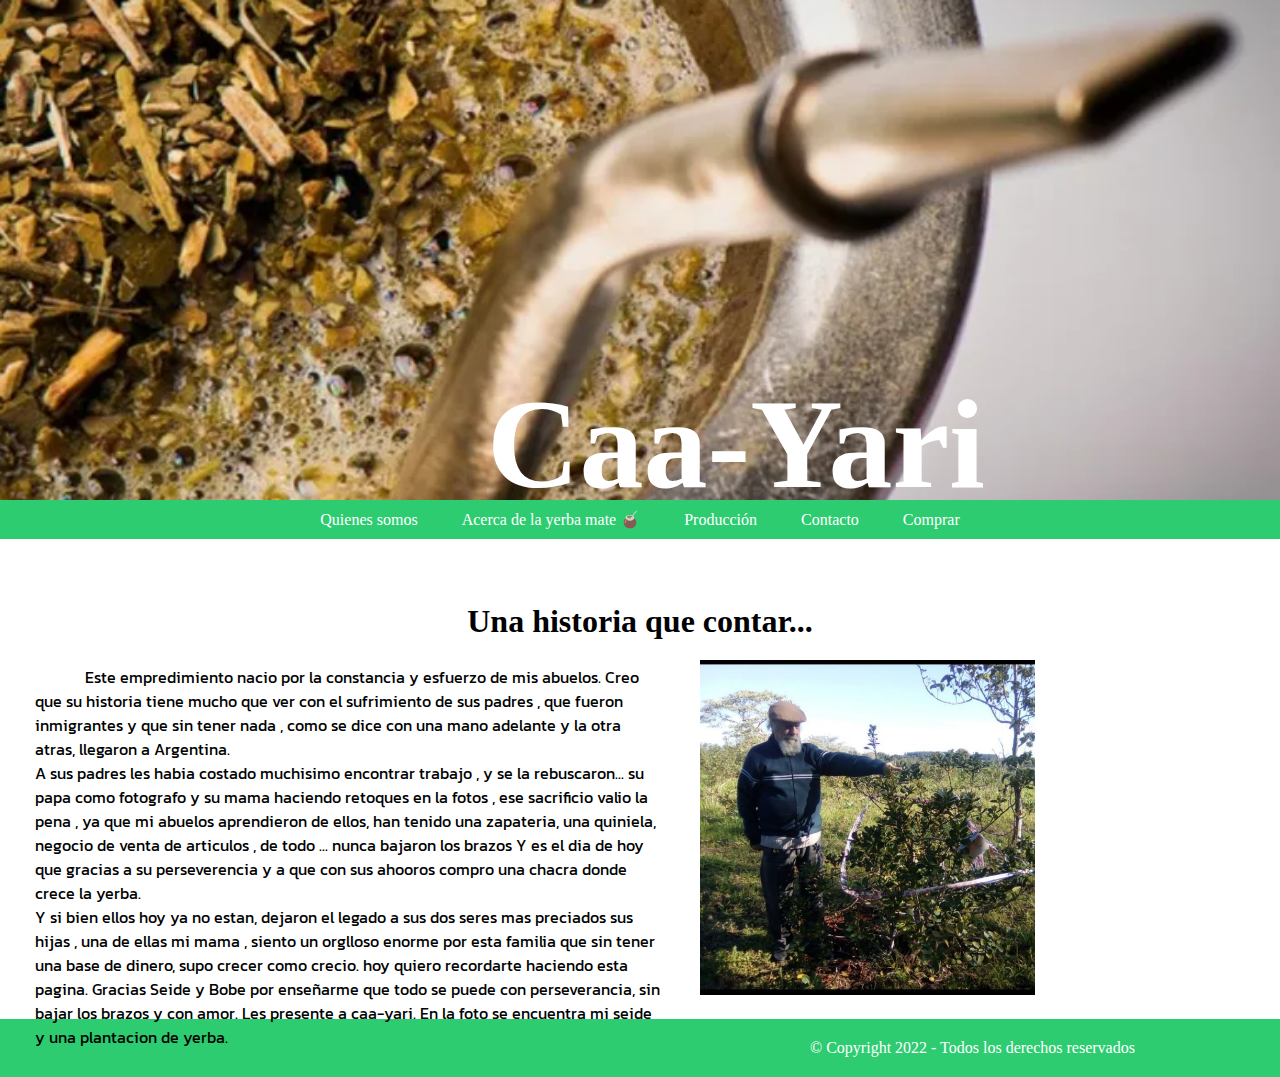
<file: caa-yari/index.html>
<!DOCTYPE html>
<html lang="es">
<head>
    <meta charset="UTF-8">
    <meta http-equiv="X-UA-Compatible" content="IE=edge">
    <meta name="viewport" content="width=device-width, initial-scale=1.0">
    <title>CAA-YARI</title>
    <link rel="icon" href="./images/icono-web.png" alt="logo">
    <!-- google fonts -->
    <link rel="preconnect" href="https://fonts.googleapis.com">
    <link rel="preconnect" href="https://fonts.gstatic.com" crossorigin>
    <link href="https://fonts.googleapis.com/css2?family=Pacifico&family=Permanent+Marker&family=Yellowtail&display=swap" rel="stylesheet">
    <link rel="preconnect" href="https://fonts.googleapis.com">
    <link rel="preconnect" href="https://fonts.gstatic.com" crossorigin>
    <link href="https://fonts.googleapis.com/css2?family=Inconsolata&family=Jost:wght@200&family=Kanit:wght@100&family=Source+Code+Pro&display=swap" rel="stylesheet">
    <!-- mi css -->
    <link rel="stylesheet" type="text/css" href="css/style.css">
</head>
<body>
    <header>
        <div class="container">
            <div class="fotoMate">
                <div class="marcaPagina">
                    <a href="./index.html">
                        <h1>Caa-Yari</h1>
                    </a>
                </div>    
            </div>
            <nav>
                <a href="../index.html" class="nav-enlace">Quienes somos</a>
                <!-- <a href="#" class="nav-enlace">Historia -->
                <a href="../pages/Acerca.html" class="nav-enlace">Acerca de la yerba mate 🧉</a>
                <a href="../pages/Produccion.html" class="nav-enlace">Producción</a>
                <a href="../pages/Contacto.html" class="nav-enlace">Contacto</a>
                <a href="../pages/Comprar.html"  class="nav-enlace">Comprar</a>
            </nav>
        </div>
    </header>   
    <main class="principal">
        <div class="container-fluid">
            <h1 class="titleFirst">Una historia que contar...</h1>
            <p class="history"> Este empredimiento nacio por la constancia y esfuerzo de mis abuelos. Creo que su historia tiene mucho que ver con el 
                sufrimiento de sus padres , que fueron inmigrantes y que sin tener nada , como se dice con una mano adelante y la otra atras, llegaron 
                a Argentina. <br> A sus padres les habia costado muchisimo encontrar trabajo , y se la rebuscaron... su papa como fotografo y su mama haciendo 
                retoques en la fotos , ese sacrificio valio la pena , ya que mi abuelos aprendieron de ellos, han tenido una zapateria, una quiniela, negocio de 
                venta de articulos , de todo ... nunca bajaron los brazos Y es el dia de hoy que gracias a su perseverencia y a que con sus ahooros 
                compro una chacra donde crece la yerba. <br> Y si bien ellos hoy ya no estan, dejaron el legado a sus dos seres mas preciados sus hijas , 
                una de ellas mi mama , siento un orglloso enorme por esta familia que sin tener una base de dinero, supo crecer como crecio. hoy quiero 
                recordarte haciendo esta pagina. Gracias Seide y Bobe por enseñarme que todo se puede con perseverancia, sin bajar los brazos y con amor. 
                Les presente a caa-yari. En la foto se encuentra mi seide y una plantacion de yerba.
            </p>
            <img class="fotoPlanta" src="./images/plantacionYerba.png" alt="plantacion de yerba">
        </div>
    </main>
    <footer>
        <div class="derecho-autor">
            <p class="copy"> &copy; Copyright 2022 - Todos los derechos reservados</p>
        </div>    
    </footer>
    <script src="./js/archivo.js"></script>
</body>
</html>
</file>
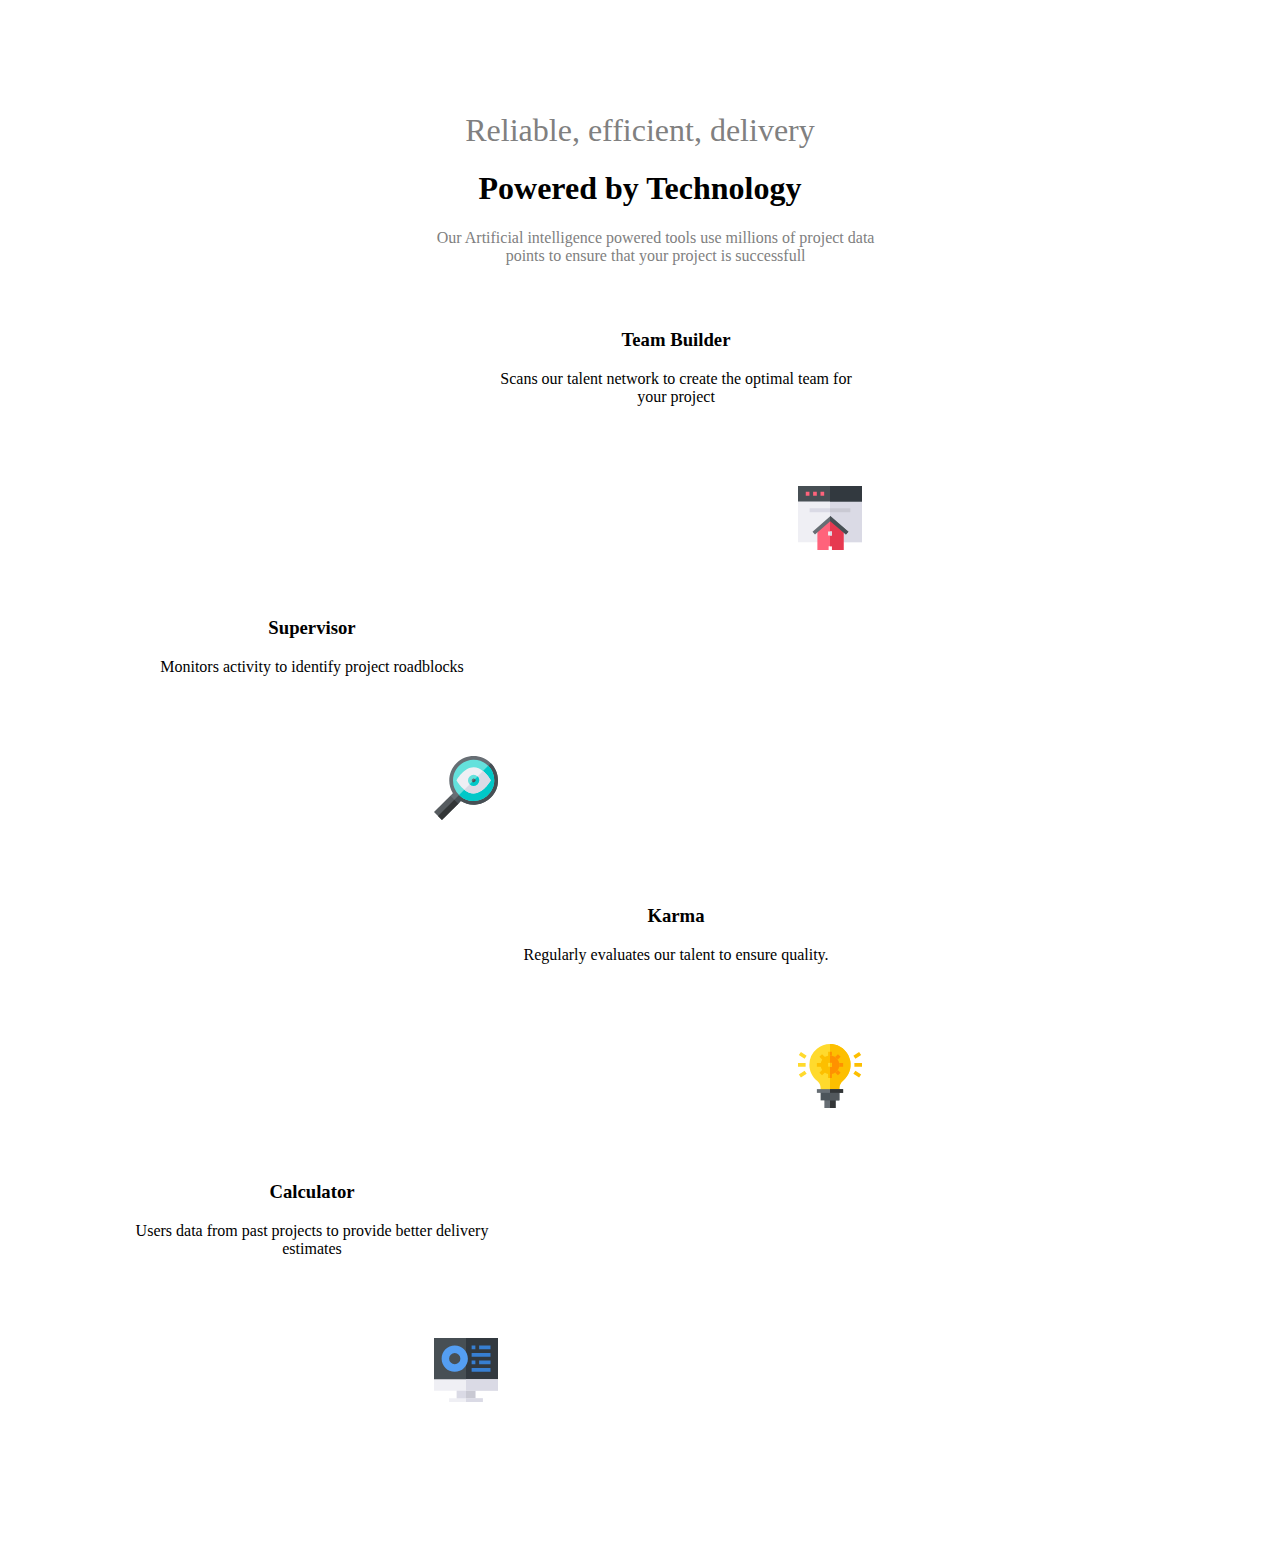
<file: project-frontmentor/design/project-1/four-card-feature-section.html>
<!DOCTYPE html>
<html lang="en">
<head>
    <meta charset="UTF-8">
    <meta http-equiv="X-UA-Compatible" content="IE=edge">
    <meta name="viewport" content="width=device-width, initial-scale=1.0">
    <title>four-card-feature-section</title>
    <!-- favicon -->
    <link rel="icon" type="image/png" sizes="32x32" href="/favicon-32x32.png">
    <!-- bootstrap -->
    <link href="https://cdn.jsdelivr.net/npm/bootstrap@5.2.0-beta1/dist/css/bootstrap.min.css" rel="stylesheet" integrity="sha384-0evHe/X+R7YkIZDRvuzKMRqM+OrBnVFBL6DOitfPri4tjfHxaWutUpFmBp4vmVor" crossorigin="anonymous">
    <!-- mi css -->
    <link rel="stylesheet" type="text/css" href="style.css">
</head>
<body>
    <main>
        <div class="divPrincipal">
            <h1 class="title1">Reliable, efficient, delivery</h1>
            <h1><b>Powered by Technology</b></h1>
            <p class="textoTitle">Our Artificial intelligence powered tools use millions of project data points to ensure that your project is successfull</p>
            <div class="card card1" style="width: 24rem;">
                <div class="card-body">
                <h3 class="card-title">Team Builder</h3>
                <p class="card-text">Scans our talent network to create the optimal team for your project</p>
                <img class="fotocard" src="images/icon-team-builder.svg"/>
                </div>
            </div>
            <div class="card card2" style="width: 24rem;">
                <div class="card-body">
                <h3 class="card-title">Supervisor</h3>
                <p class="card-text">Monitors activity to identify project roadblocks</p>
                <img class="fotocard" src="images/icon-supervisor.svg"/>
                </div>
            </div>
            <div class="card card3" style="width: 24rem;">
                <div class="card-body">
                <h3 class="card-title">Karma</h3>
                <p class="card-text">Regularly evaluates our talent to ensure quality.</p>
                <img class="fotocard" src="images/icon-karma.svg"/>
                </div>
            </div>
            <div class="card card4" style="width: 24rem;">
                <div class="card-body">
                <h3 class="card-title">Calculator</h3>
                <p class="card-text">Users data from past projects to provide better delivery estimates</p>
                <img class="fotocard" src="images/icon-calculator.svg"/>
                </div>
            </div>
        </div>
    </main>
    <!-- bootstrap -->
    <script src="https://cdn.jsdelivr.net/npm/bootstrap@5.2.0-beta1/dist/js/bootstrap.bundle.min.js" integrity="sha384-pprn3073KE6tl6bjs2QrFaJGz5/SUsLqktiwsUTF55Jfv3qYSDhgCecCxMW52nD2" crossorigin="anonymous"></script>
</body>
</html>
</file>
<file: caa-yari/css/style.css>
/* todos los html */
*{
	margin:0;
	padding: 0;
    box-sizing: border-box;
}

header{
    /* width: 620px; */
    margin: 0 auto;
}

.fotoMate{
    background-image: url("../images/mate.png");
    /* background-color: #cccccc; */
    height: 500px;
    background-position: center;
    background-repeat: no-repeat;
    background-size: cover;
    position: relative;
}

.marcaPagina{
    text-align: center;
    position: absolute;
    top: 80%;
    /* left: 65%; */
    left: 40%;
    transform: translate(-5%, -20%);
    font-size: 64px;
    /* color: black; */
    color: white;
}

.marcaPagina a{
    text-decoration: none;
    list-style: none;
    color: #fff;
}


.barraNav{
    background-color: lightgreen;
}

/* .logo{
    margin-top: 1.5em;
    margin-bottom: 1em;
    margin-left: 40%;
} */

/* .menu{
    font-family: 'Source Code Pro', monospace;
    text-align: center;
    text-decoration: none;
    list-style-type: none;
    margin-left: 30%;
    background-color: lightgreen;

}

ul{
    list-style-type: none;
    text-decoration: none;
}

.menu li>a{
    background-color: lightgreen;
    color: white;
    padding: 10px;
    display: block;
    text-decoration: none;
    min-width: 100px;
}

.menu li>a:hover{
    color: black;
    background-color: #eaeaea;
    background-color: lightgreen;
}

.menu>li{
    float: left;
    text-align:center;
}


.menu>li>ul{
    display: none;
}
 

.menu>li:hover>ul {
    background-color:rgb(10, 127, 10);
    display:block;
} */

.nav-enlace{
    display: inline-block;
    background: rgb(46, 204, 113);   
    color: white;
    padding: 10px 20px;  /*10px top y bottom y 30px izq y der */
    text-decoration: none;
    text-decoration-style: none ;
    /* margin-left: 5%;
    margin-right: 5%; */
}

.nav-enlace:hover{
    background: gray ;
}

nav{
    background: rgb(46, 204, 113);   
    text-align: center;   
}


/* footer{
    margin-top: 2em;
    margin-bottom: 2em;
    padding-top: 2em;
    padding-bottom: 2em;
} */

.copy{
    text-align: center;
    /* color: #eaeaea; */
    font-weight: 500;
    color: #fff ;
}

footer .derecho-autor{
    background-color: rgb(46, 204, 113) ;
    text-align: center;
    padding-left: 15px;
    padding-right: 15px;
    padding-top: 20px;
    padding-bottom: 20px;
}

/* index */
.principal{
    background-color: white;
}

.titleFirst{
    text-align: center;
    margin-top: 2em;
}

.container-fluid{
    width: 100%;
    padding-left: 15px;
    padding-right: 15px;
    position: relative;
}

.history{
    font-family: 'Kanit', sans-serif;
    width: 50%;
    height: 50%;
    align-items: center;
    margin: 25px 20px;
    /* margin-left: 9em;
    margin-right: 4em; */
    /* margin-top: 2em; */
    float: left;
    /* text-align: justify; */
    text-indent: 50px; /*sangria */
}

.fotoPlanta{
    padding: 20px;
    /* width: 400px;
    height: 400px; */
    width: 30%;
    height: 30%;
}
/* fin index */

/* page acerca */
.tituloMate{
    margin-top: 2em;
    margin-left: 40%;
    margin-bottom: 2em;
    color: green;
}

.fotoMateYerba{
    float: left;
    /* width: 380px; */
    width: 25%;
    margin-left: 10%;
    margin-right: 10%;
}

.historiaMate{
    margin-right: 20%;
    margin-top: 3.5em;
    font-family: 'Kanit', sans-serif;
    text-indent: 20px; /*sangria */
}

.tituloHistoria, .tituloProduccion{
    margin-top: 2em;
    margin-left: 35%;
    margin-bottom: 2em;
    color: green;
}

.fotoYerba{
    float: right;
    width: 25%;
    margin-left: 10%;
    margin-right: 10%;
    margin-bottom: 4em;
}

.historiaYerba{
    margin-left: 15%;
    font-family: 'Kanit', sans-serif;
    margin-bottom: 4em;
    text-indent: 20px; /*sangria */
}

/* pagina produccion */
.parteProd{
    margin-bottom: 6em;
}

.produccion{
    float: left;
    width: 550px;
    height: 400px;
    margin-left: 10%;
    margin-right: 5%;
    margin-bottom: 5%;
    margin-top: 2em;
}

.historiaProduccion{
    margin-right: 10%;
    font-family: 'Kanit', sans-serif;
}

/* page contacto */


.campoNombre{
    padding-bottom: 1em;
    margin-left: 3em;
} 

.campoApellido, .campoEmail{
    padding-top: 1em;
    padding-bottom: 1em;
    margin-left: 3em;
}

.campoEmail{
    margin-right: 4em;
}

.campoConsulta{
    margin-left: 6em;
}

.cons{
    position: absolute;
    left: 580px;
    top: 895px;
} 

.area{
    width: 178px;
}


.cuadro{
    height: 70px;
}

.btnEnviar{
    margin-top: 1em;
    width: 50px;
    margin-left: 6em;
    margin-bottom: 2em;
}

/* page comprar */
.precio{
    margin-top: 4em;
    margin-bottom: 2em;
    text-align: center;
    color: green;
}

.bolsaCuarto, .bolsaMedio{
    float: left;
    width: 200px;
    height: 200px;
    margin-left: 15%;
    margin-right: 10%;
    /* margin-top: 4em; */  
}

/* .bolsaKilo{
    float: left;
    width: 200px;
    height: 250px;
    margin-left: 15%; 
    margin-right: 10%;
    margin-top: 1em;
} */

.bolsaKilo{
    width: 200px;
    height: 250px;
}

.bolsaCincoKilos{
    float: left;
    width: 200px;
    height: 300px;
    margin-left: 15%;
    margin-right: 10%;
    /* margin-top: 5em; */
}

.cartel1{
    margin-top: 6em;
    margin-left: 3em;
}

.cartel2{
    float: right;
    /* margin-right: 40%; */
    margin-right: 42%;
}

.kilo{
    margin-top: 8em;
    margin-left: 15%;
}


.cartel3{
    margin-top: 6em;
    margin-left: 3em;
     /* margin-bottom: 3em; */
     /* margin-right: 50%; */
}

.cartel4{
    margin-top: 2em;
    margin-left: 3em;
}


.descripcion{
    margin-bottom: 1em;
    /* margin-left: 2em; */
}

.descripcion1{
    /* margin-top:10%; */
    margin-bottom: 1em;
}



.peso{
    /* margin-left: 2em; */
    margin-top: 1em;
}

.precioCuarto{
    /* display: inline; */
    /* margin-left: 1em; */
    font-size: 28px;
    font-weight: 700;
}

.producto4{
    margin-bottom: 20%;
}


/* pagina contactenos */

.tituloForm{
    text-align: center;
    margin-top: 5%;
    text-decoration: underline;
    font-size: 20px;
    margin-bottom: 2em;
}

.formularioContacto{
    text-align: center;
    margin: 5%;
    /* align-items: center; */
    /* margin-top: 2em;
    margin-bottom: 3em; */
    border: 3px solid lightgrey;
    border-width: thin;
    padding: 10px;
    border-radius: 105px;
    width: 60%;
    height: 60%;
    margin-left: 20%;
}

.columna{
    padding-left: 15px;
    padding-right: 15px;
}

/* .posicionForm{
    margin-left: 58.33%;
} */

#contactenos{
    position: relative;
}

#contactenos form{
    padding: 60px;
}

#contactenos form .form-block{
    width: 100%;
    margin-bottom: 15px;
}

#contactenos form .form-block .form-control{
    display: block;
    height: 40px;
    font-size: 16px;
    border: 1px solid green;
    width: 100%;
    padding: 5px 10px;
}

#contactenos form .form-block textarea{
    display: block;
    height: 100px;
    font-size: 16px;
    border: 1px solid green;
    width: 100%;
    padding: 5px 10px;
}

#contactenos form .form-block.ultimo-bloque{
    margin-bottom: 0;
    padding: 15px;
}

form .boton.boton-negro{
    width: 30%;
}



@media (max-width: 769px){

    .container{
        width: 100%;
    }

    body{
        font-size: 15px;
    }

    header .container .fotoMate{
        width: 100%;
    }

    header .container .fotoMate .marcaPagina{
    position: absolute;
    top: 80%;
    left: 10%;
    transform: translate(-5%, -20%);
    font-size: 35px;
    color: white;
    }

    footer .derecho-autor{
        text-align: center;
        padding-left: 15px;
        padding-right: 15px;
        padding-top: 20px;

    }

    .titleFirst{
        text-align: center;
        /* margin-top: 2em; */
        margin: 15px 20px;
    }

    .history{
        font-family: 'Kanit', sans-serif;
        width: 80%;
        height: 80%;
        align-items: center;
        margin: 25px 20px;
        float: left;
        text-indent: 50px; /*sangria */
    }

    .fotoPlanta{
        width: 100%;
        height: 100%;
        padding: 20px;
        align-items: center;
    }

    .tituloMate{
        margin:15px 10px;
        text-align: center;
        color: green;
    }


    .seccion{
        padding-top: 20px;
        padding-bottom: 20px;
    }

    .fotoMateYerba{
        float: left;
        width: 80%;
       height: 80%;
       margin-bottom: 20px;
    }
    
    .historiaMate{
        /* margin-right: 20%; */
        /* margin-top: 3.5em; */
        margin: 20px;
        font-family: 'Kanit', sans-serif;
        text-indent: 20px; /*sangria */
    }

    .fotoYerba{
        float: right;
        width: 80%;
        height: 80%;
        /* margin-left: 10%;
        margin-right: 10%;
        margin-bottom: 4em; */
    }
    
    .historiaYerba{
        /* margin-left: 15%; */
        margin: 15px;
        font-family: 'Kanit', sans-serif;
        /* margin-bottom: 4em; */
        text-indent: 20px; /*sangria */
    }

    .tituloHistoria , .tituloProduccion{
        margin: 15px;
        text-align: center;
        color: green;
    }

    .parteProd{
        margin-bottom: 20px;
    }
    
    .produccion{
        float: left;
        width:80%;
        height: 100%;
        /* margin-left: 10%;
        margin-right: 5%;
        margin-bottom: 10%;
        margin-top: 2em; */
        margin-bottom: 10%;
    }
    
    .historiaProduccion{
        /* margin-right: 10%; */
        margin: 15px;
        font-family: 'Kanit', sans-serif;
    }

    .tituloForm{
        text-align: center;
        margin-top: 5%;
        text-decoration: underline;
        font-size: 20px;
        margin-bottom: 2em;
    }

    .formularioContacto{
        /* text-align: center; */
        /* margin: 15px; */
        /* align-items: center; */
        /* margin-top: 2em;
        margin-bottom: 3em; */
        /* border: 3px solid lightgrey; */
        /* border-width: thin; */
        padding: 5px;
        /* border-radius: 105px; */
        width: 100%;
        height: 100%;
        margin-left: 0;
    }

    form .boton.boton-negro{
        width: 100%;
    }

    
    .columna-mobile-100{
        width: 100%;
    }

    .posicionForm0{
        margin-left: 0;
    }

    .precio{
        margin: 15px;
        text-align: center;
        color: green;
    }

    .bolsaCuarto, .bolsaMedio{
        float: left;
        width: 80%;
        height: 80%;
        margin: 10%;
        /* margin-top: 4em; */  
    }

    .cartel1, .cartel2{
    text-align: center;    
    margin: 10px;
    }
 

    .descripcion{
        margin: 0;
    }

    .bolsaKilo{
        width: 80%;
        height: 80%;
        margin: 10%;    
    }

    .kilo{
        margin: 10px;
    }
    
    .bolsaCincoKilos{
        float: left;
        /* width: 90%;
        height: 90%;     */
        width: 80%;
        height: 80%;
        /* margin-left: 15px; */
        margin-left: 10%;
    }

    .producto4{
       margin: 0;
    }

    .cartel4{
        text-align: center;
        margin: 20px;
    }
    
    
}



@media (max-width: 991px){

}

@media (max-width: 1199px){

}
</file>
<file: project-frontmentor/design/project-1/style.css>
.title1{
    font-weight: 200;
    color: grey;
}

.textoTitle{
    color: grey;
    font-weight: 400;
    margin-left: 30%;
    margin-right: 27%;
}

.divPrincipal{
    margin: 7em;
    text-align: center;
}

.fotocard{
    margin-left: 80%;
    margin-top: 4em;
}

.card1, .card2, .card3, .card4 {
    margin-bottom: 2em;
    height: 16rem;
}

.card1{
    margin-left: 35%;
    margin-top: 4em;
}

.card2{
    margin-right: 80%;
}

.card3{
    margin-left: 35%;
    margin-bottom: 20px;
}
</file>
